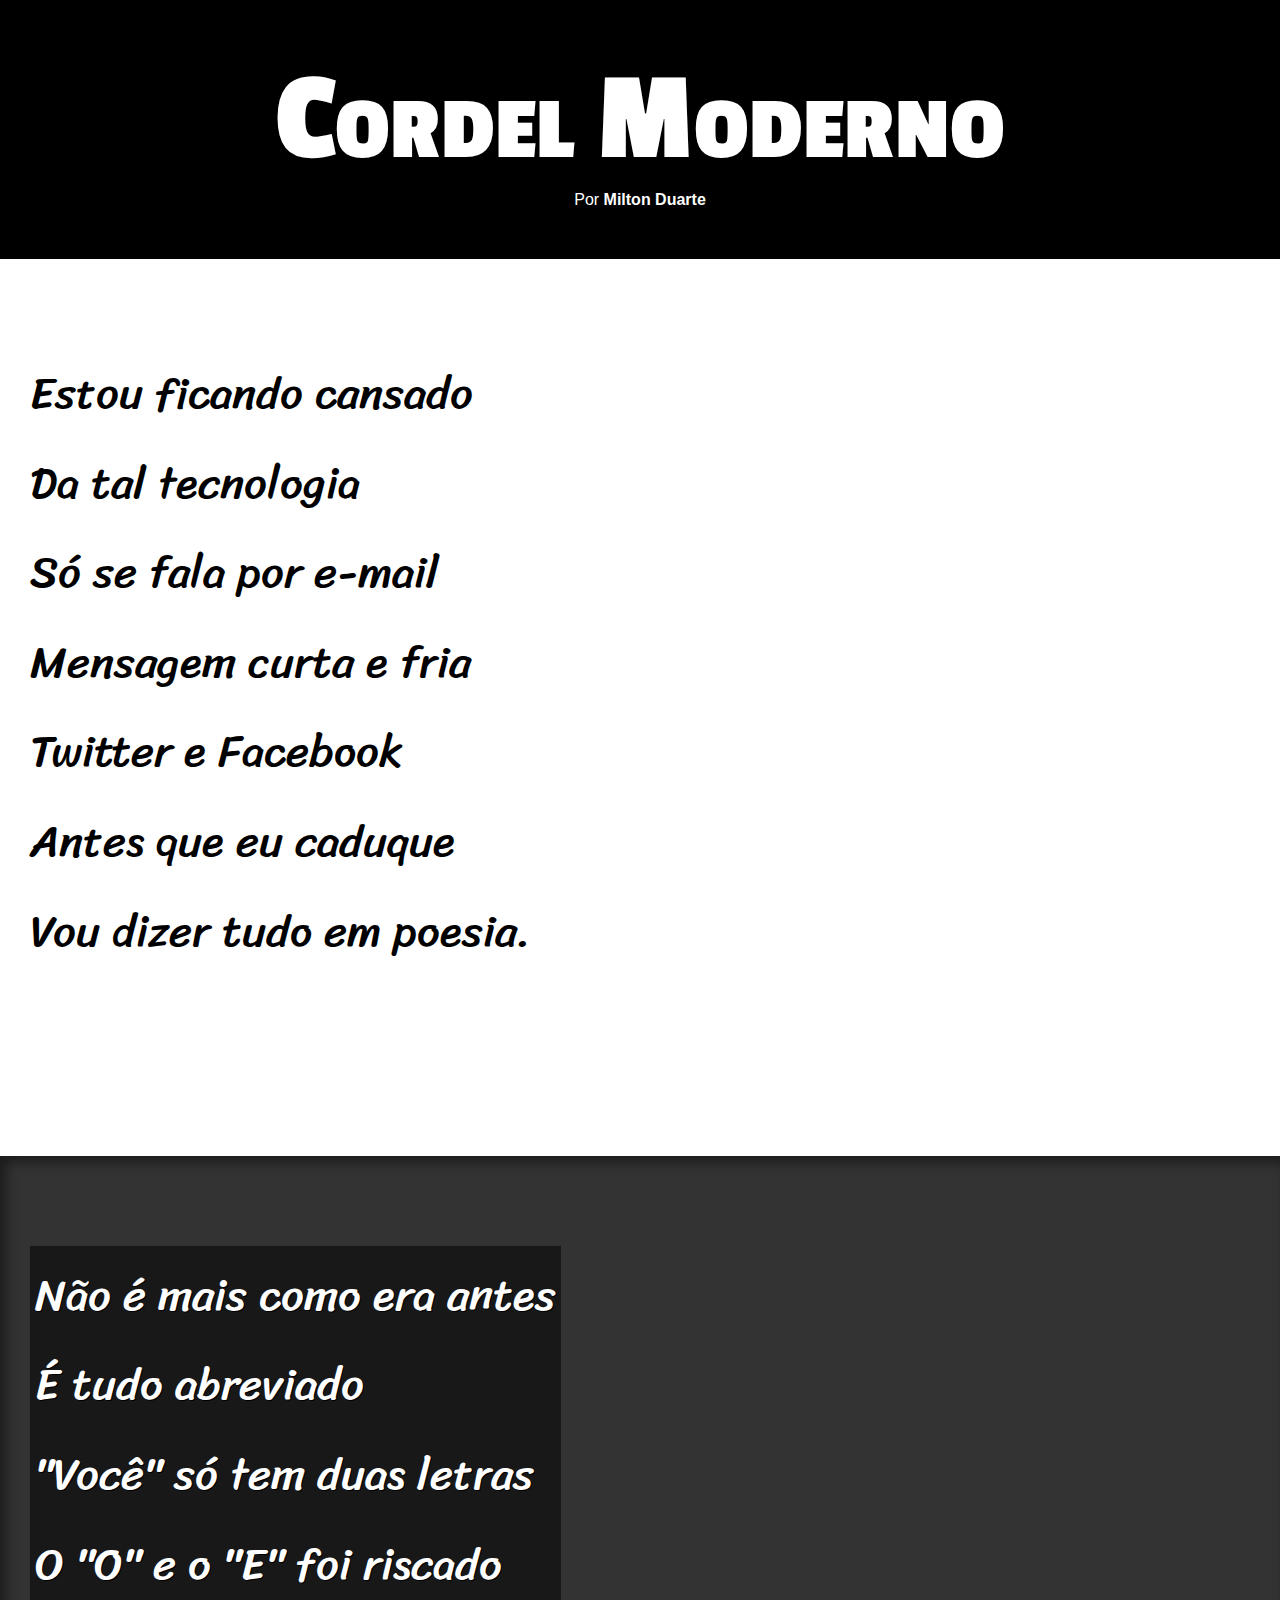
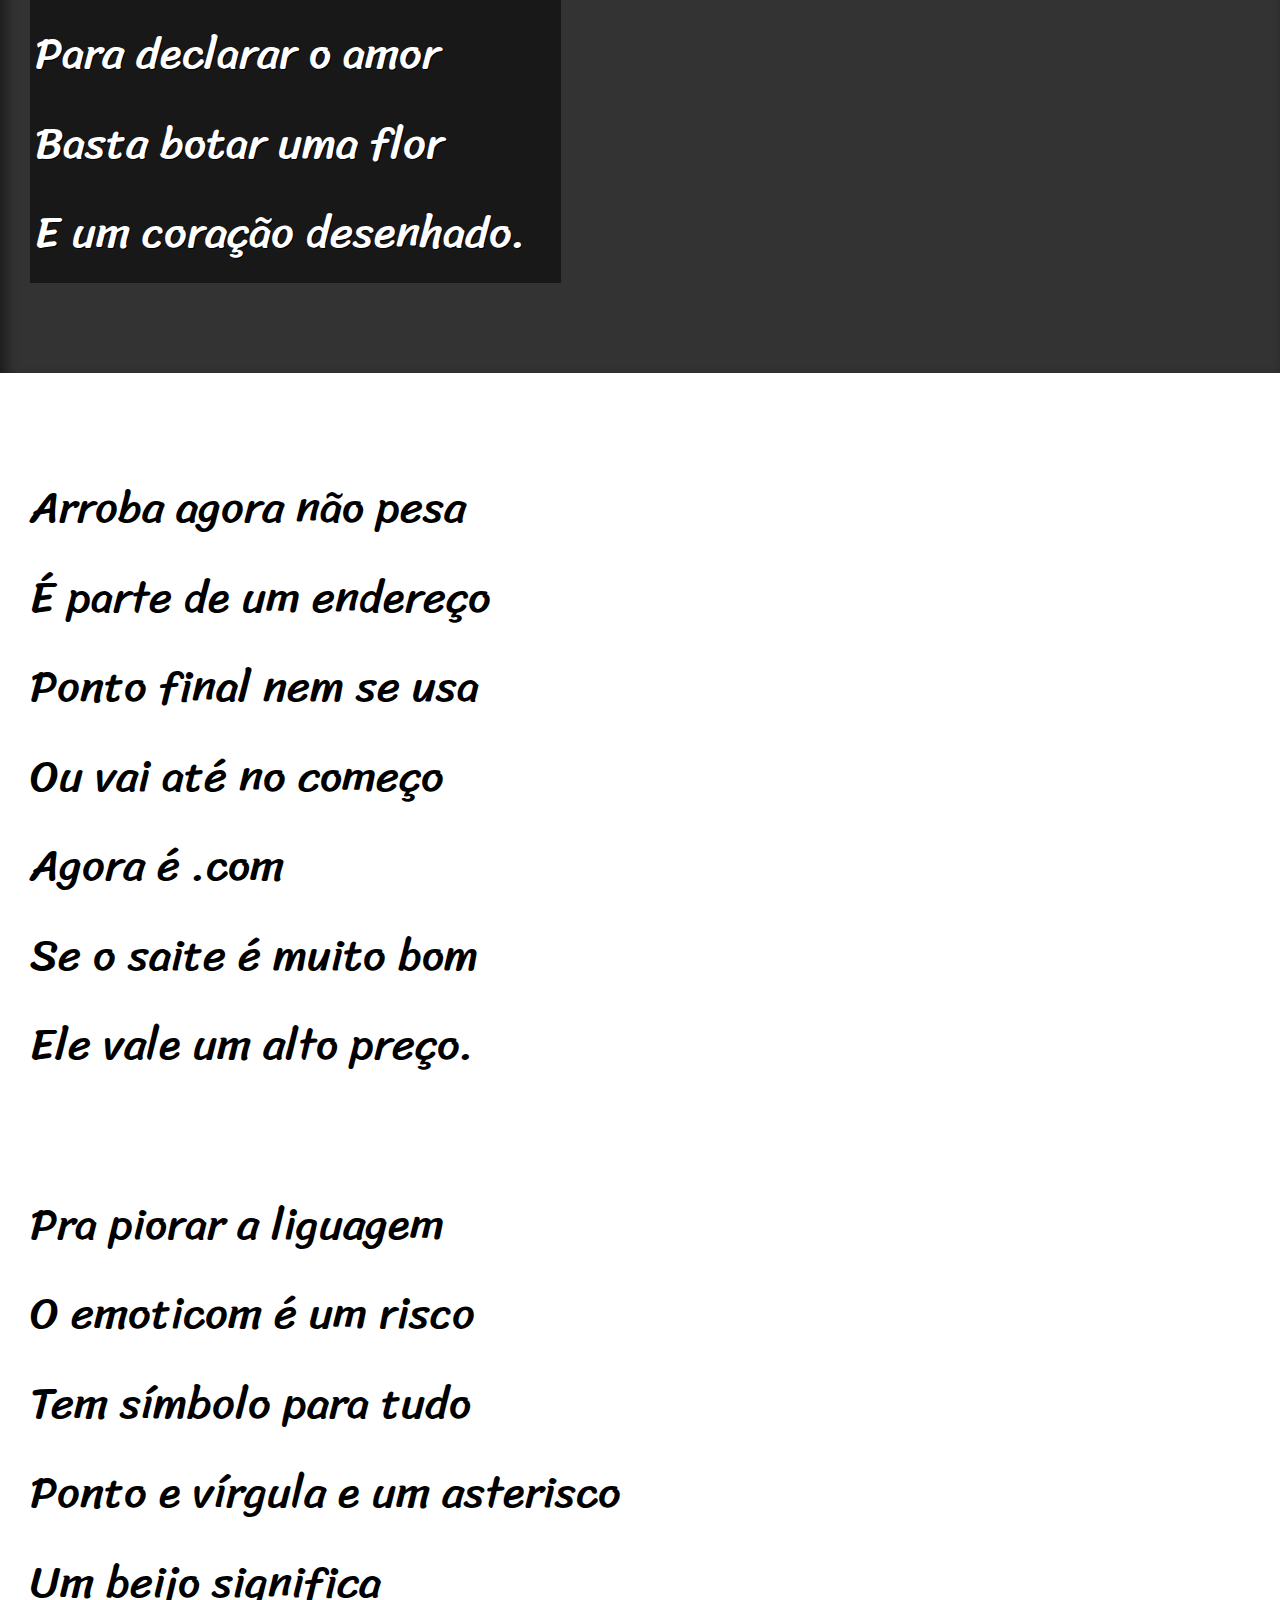
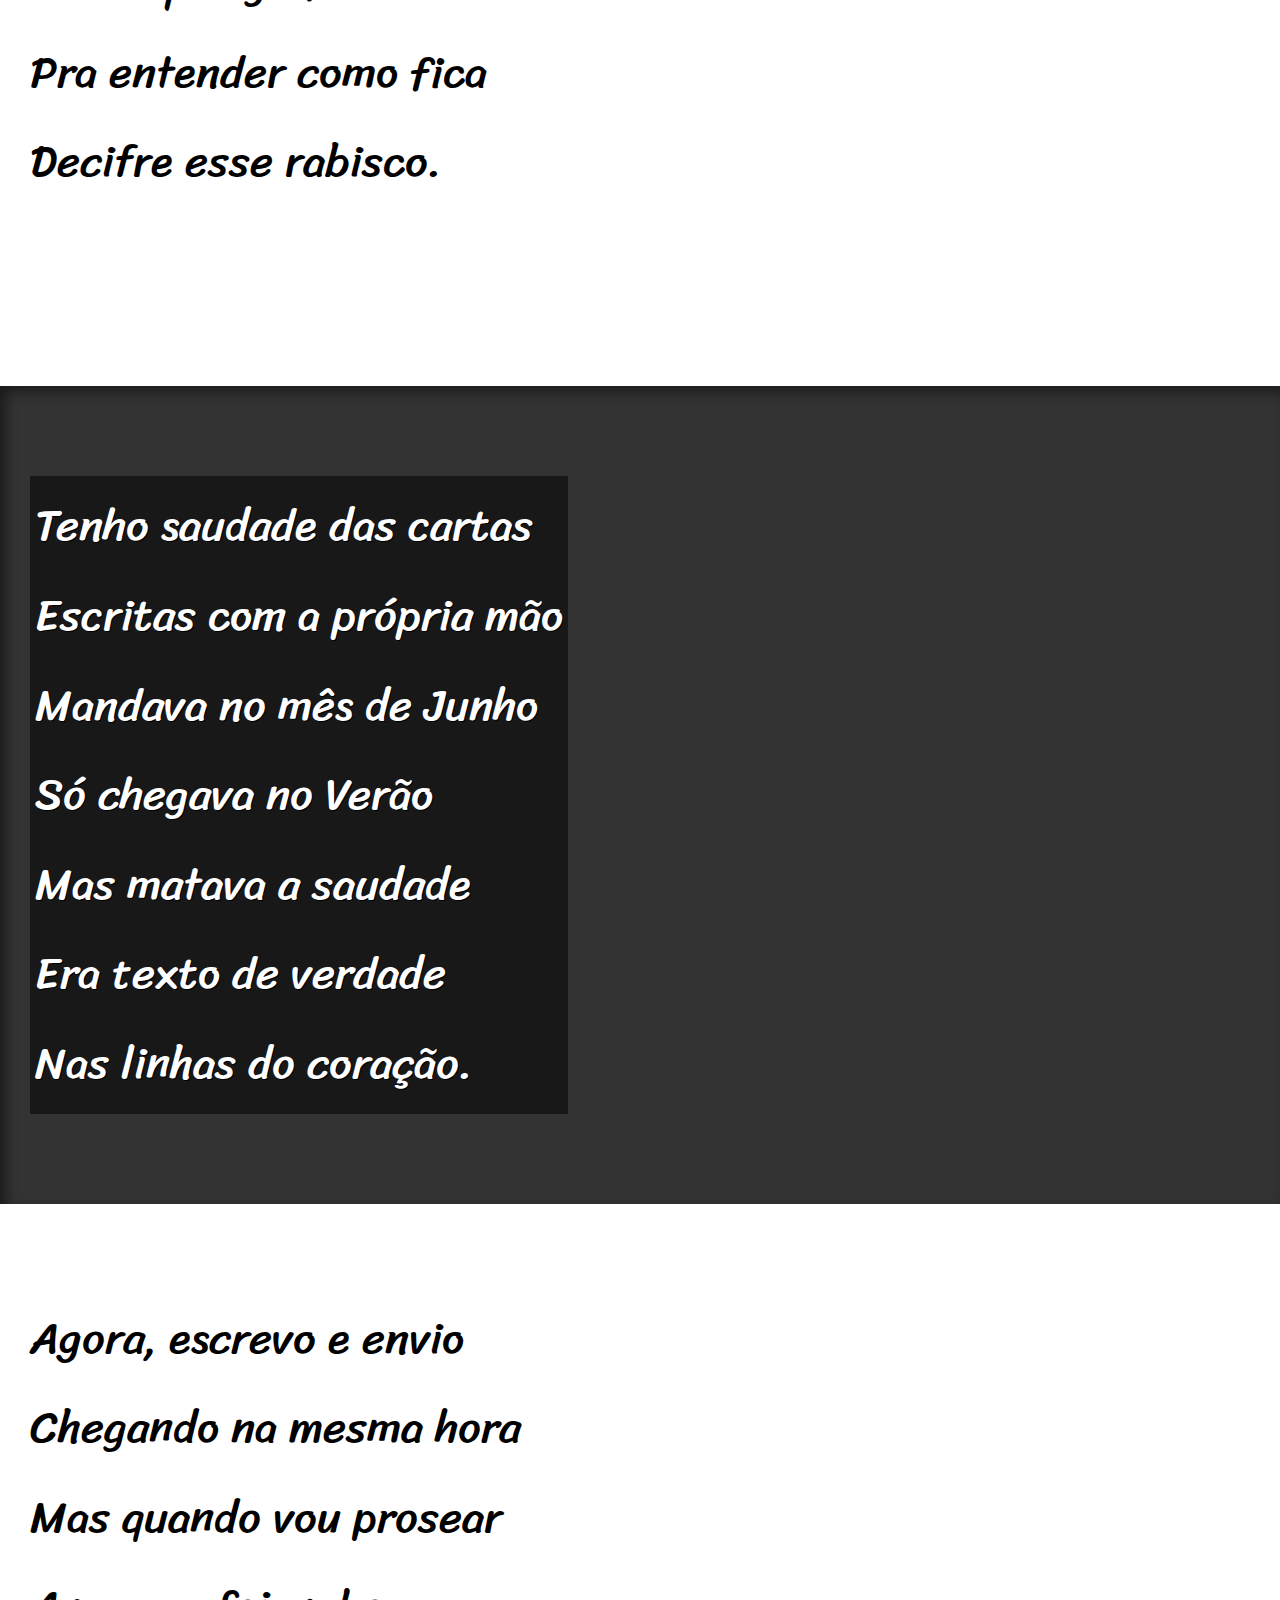
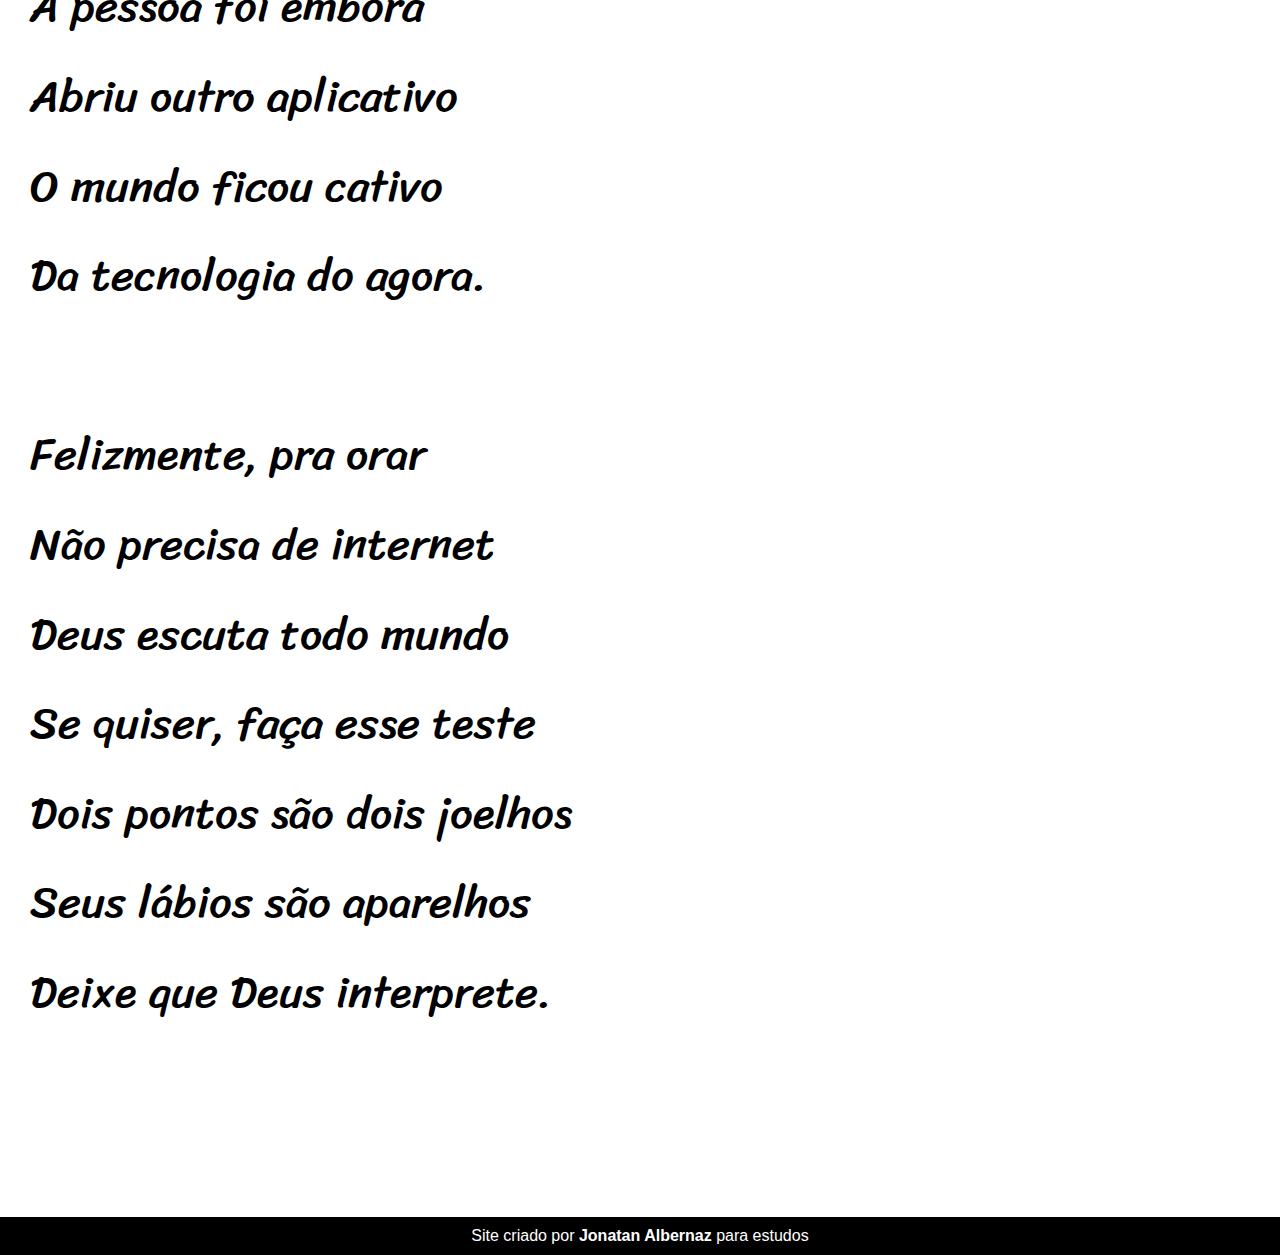
<file: desafios/d012/index.html>
<!DOCTYPE html>
<html lang="pt-br">
<head>
    <meta charset="UTF-8">
    <meta http-equiv="X-UA-Compatible" content="IE=edge">
    <meta name="viewport" content="width=device-width, initial-scale=1.0">
    <title>Cordel Moderno</title>
    <link rel="stylesheet" href="estilo/style.css">
</head>
<body>
    <header>
        <h1>Cordel Moderno</h1>
        <p>Por <a href="https://www.recantodasletras.com.br/poesias/3186743" target="_blank">Milton Duarte</a></p>
    </header>
    
    <section class="normal">
        <p>
            Estou ficando cansado <br>
            Da tal tecnologia <br>
            Só se fala por e-mail <br>
            Mensagem curta e fria <br>
            Twitter e Facebook <br>
            Antes que eu caduque <br>
            Vou dizer tudo em poesia. <br>
        </p>
    </section>
    
    <section class="imagem" id="img01">
        <p>
            Não é mais como era antes <br>
            É tudo abreviado <br>
            "Você" só tem duas letras <br>
            O "O" e o "E" foi riscado <br>
            Para declarar o amor <br>
            Basta botar uma flor <br>
            E um coração desenhado. <br>
        </p>
    </section>
    
    <section class="normal">
        <p>
            Arroba agora não pesa <br>
            É parte de um endereço <br>
            Ponto final nem se usa <br>
            Ou vai até no começo <br>
            Agora é .com <br>
            Se o saite é muito bom <br>
            Ele vale um alto preço.
        </p>
        
        <p>
            Pra piorar a liguagem <br>
            O emoticom é um risco <br>
            Tem símbolo para tudo <br>
            Ponto e vírgula e um asterisco <br>
            Um beijo significa <br>
            Pra entender como fica <br>
            Decifre esse rabisco.
        </p>
    </section>
    
    <section class="imagem" id="img02">
        <p>
            Tenho saudade das cartas <br>
            Escritas com a própria mão <br>
            Mandava no mês de Junho <br>
            Só chegava no Verão <br>
            Mas matava a saudade <br>
            Era texto de verdade <br>
            Nas linhas do coração.
        </p>
    </section>
    
    <section class="normal">
        <p>
            Agora, escrevo e envio <br>
            Chegando na mesma hora <br>
            Mas quando vou prosear <br>
            A pessoa foi embora <br>
            Abriu outro aplicativo <br>
            O mundo ficou cativo <br>
            Da tecnologia do agora.
        </p>
        
        <p>
            Felizmente, pra orar <br>
            Não precisa de internet <br>
            Deus escuta todo mundo <br>
            Se quiser, faça esse teste <br>
            Dois pontos são dois joelhos <br>
            Seus lábios são aparelhos <br>
            Deixe que Deus interprete.
        </p>
    </section>  

    <footer>
        <p>Site criado por <a href="https://jonatanalbernaz.github.io" target="_blank">Jonatan Albernaz</a> para estudos</p>
    </footer>
</body>
</html>
</file>
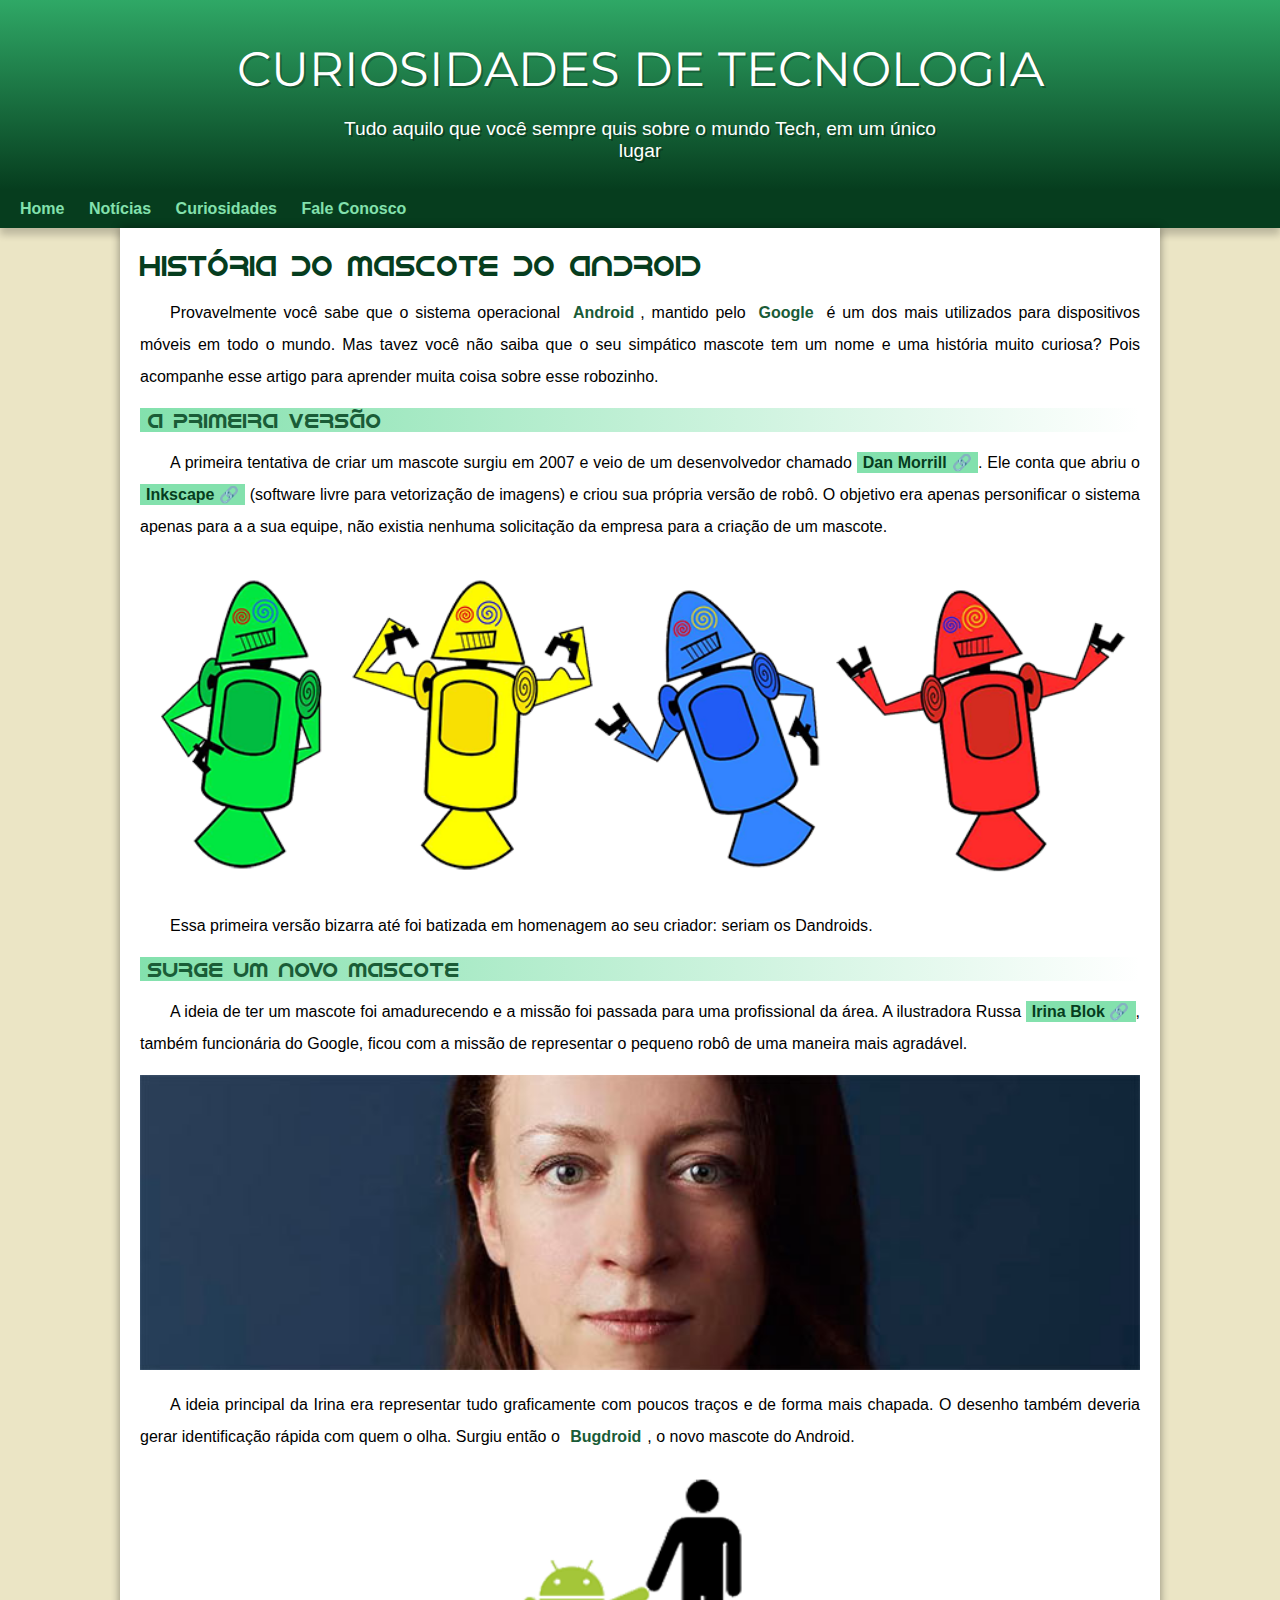
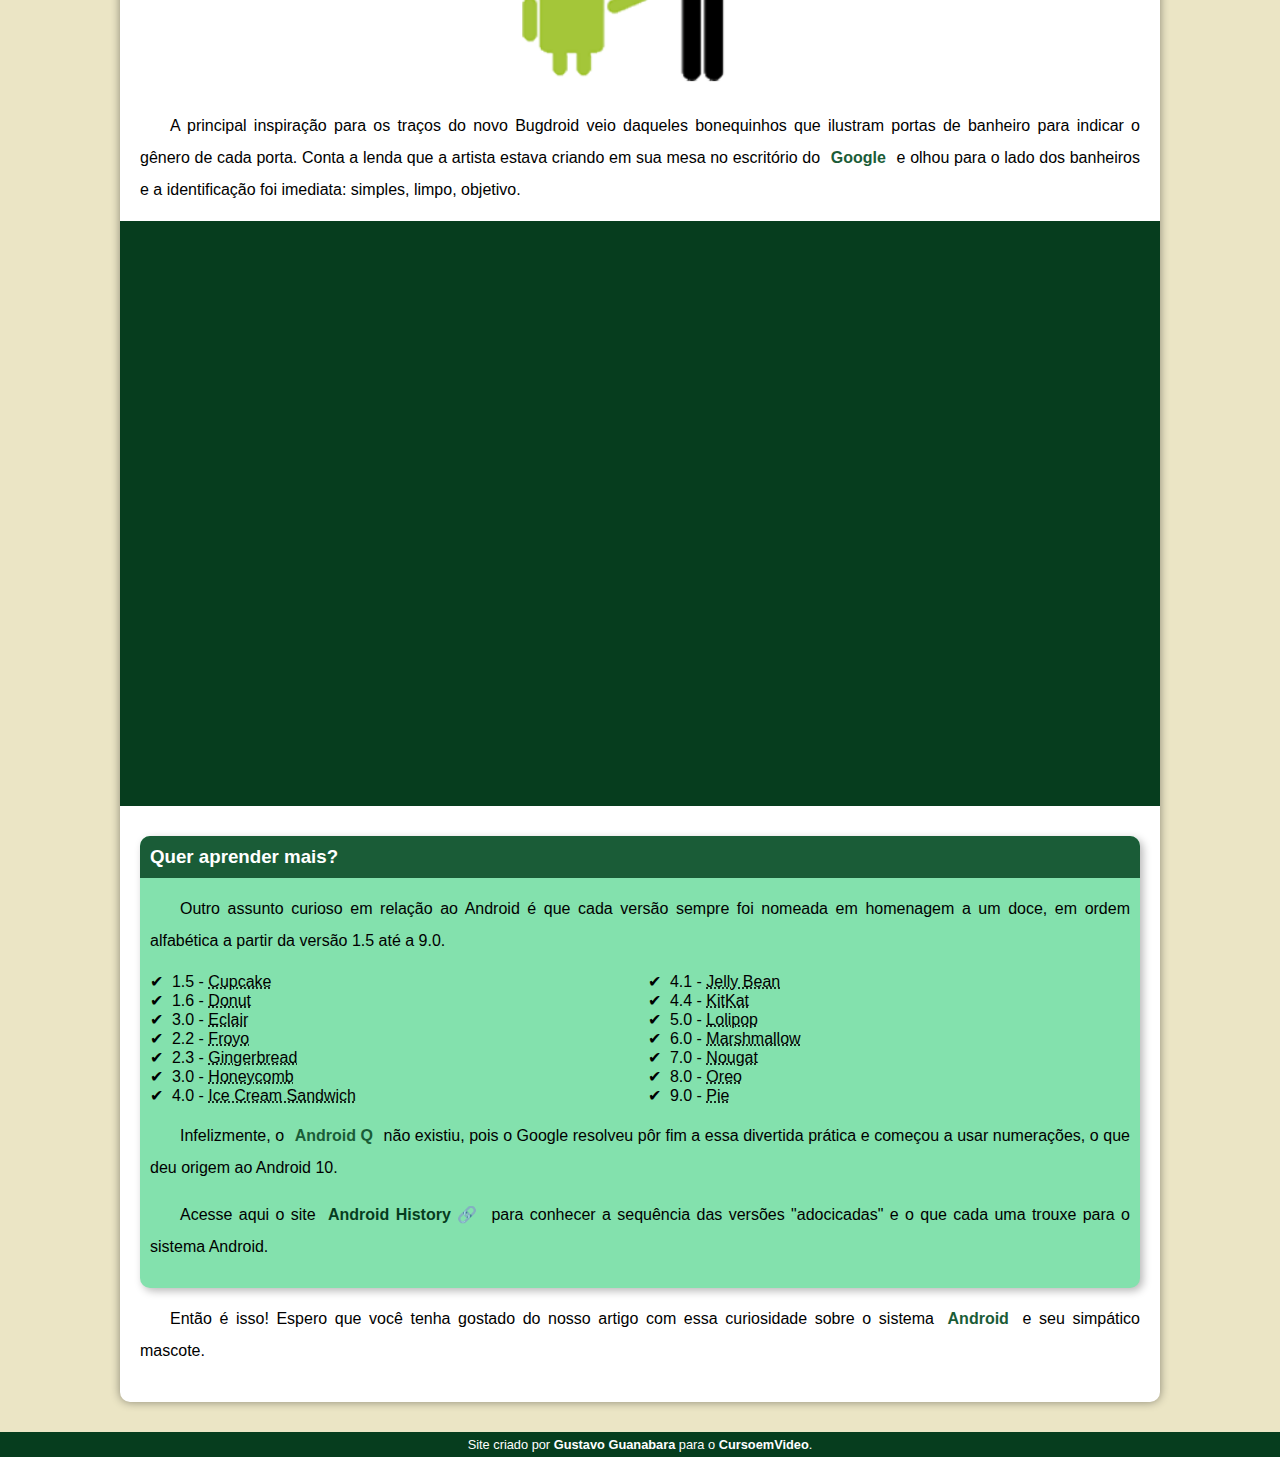
<file: desafios/d010/android.html>
<!DOCTYPE html>
<html lang="pt-br">
<head>
    <meta charset="UTF-8">
    <meta http-equiv="X-UA-Compatible" content="IE=edge">
    <meta name="viewport" content="width=device-width, initial-scale=1.0">
    <title>Como surgiu o mascote do Android</title>
    <link rel="shortcut icon" href="imagens/favicon.ico" type="image/x-icon">
    <link rel="stylesheet" href="estilo/style.css">
</head>
<body>
    <header>
        <h1>Curiosidades de Tecnologia</h1>
        <p>Tudo aquilo que você sempre quis sobre o mundo Tech, em um único lugar</p>
    </header>    
    <nav>
        <a href="#">Home</a>
        <a href="#">Notícias</a>
        <a href="#">Curiosidades</a>
        <a href="#">Fale Conosco</a>
    </nav>
    <main>
        <article>
            <h1>História do Mascote do Android</h1>

            <p>Provavelmente você sabe que o sistema operacional <strong>Android</strong>, mantido pelo <strong>Google</strong> é um dos mais utilizados para dispositivos móveis em todo o mundo. Mas tavez você não saiba que o seu simpático mascote tem um nome e uma história muito curiosa? Pois acompanhe esse artigo para aprender muita coisa sobre esse robozinho.</p>

            <h2>A primeira versão</h2>

            <p>A primeira tentativa de criar um mascote surgiu em 2007 e veio de um desenvolvedor chamado <a href="https://ausdroid.net/2013/01/04/dan-morrill-shows-us-the-android-mascots-that-could-have-been/" target="_blank" class="externo">Dan Morrill</a>. Ele conta que abriu o <a href="https://inkscape.org/pt-br/" target="_blank" class="externo">Inkscape</a> (software livre para vetorização de imagens) e criou sua própria versão de robô. O objetivo era apenas personificar o sistema apenas para a a sua equipe, não existia nenhuma solicitação da empresa para a criação de um mascote.</p>

            <picture>
                <source media="(max-width: 670px)" srcset="imagens/dan-droids-pq.png">
                <img src="imagens/dan-droids.png" alt="Primeiro mascote do Android">
            </picture>

            <p>Essa primeira versão bizarra até foi batizada em homenagem ao seu criador: seriam os <strongs>Dandroids</strongs>.</p>

            <h2>Surge um novo mascote</h2>

            <p>A ideia de ter um mascote foi amadurecendo e a missão foi passada para uma profissional da área. A ilustradora Russa <a href="https://www.irinablok.com/android" target="_blank" class="externo">Irina Blok</a>, também funcionária do Google, ficou com a missão de representar o pequeno robô de uma maneira mais agradável.</p>

            <picture>
                <source media="(max-width: 670px)" srcset="imagens/irina-blok-pq.jpg">
                <img src="imagens/irina-blok.jpg" alt="Irina Blok, criadora do Bugdroid">
            </picture>

            <p>A ideia principal da Irina era representar tudo graficamente com poucos traços e de forma mais chapada. O desenho também deveria gerar identificação rápida com quem o olha. Surgiu então o <strong>Bugdroid</strong>, o novo mascote do Android.</p>

            <img src="imagens/bugdroid.png" class="pequena" alt="Bugdroid">

            <p>A principal inspiração para os traços do novo Bugdroid veio daqueles bonequinhos que ilustram portas de banheiro para indicar o gênero de cada porta. Conta a lenda que a artista estava criando em sua mesa no escritório do <strong>Google</strong> e olhou para o lado dos banheiros e a identificação foi imediata: simples, limpo, objetivo.</p>

            <div class="video">
                <iframe width="560" height="315" src="https://www.youtube.com/embed/l2UDgpLz20M" title="YouTube video player" frameborder="0" allow="accelerometer; autoplay; clipboard-write; encrypted-media; gyroscope; picture-in-picture" allowfullscreen></iframe>
            </div>
            
            <aside>
                <h3>Quer aprender mais?</h3>

                <p>Outro assunto curioso em relação ao Android é que cada versão sempre foi nomeada em homenagem a um doce, em ordem alfabética a partir da versão 1.5 até a 9.0.</p>

                <ul>
                    <li>1.5 - <abbr title="Bolo de Copo">Cupcake</abbr></li>
                    <li>1.6 - <abbr title="Rosquinha">Donut</abbr></li>
                    <li>3.0 - <abbr title="Bomba">Eclair</abbr></li>
                    <li>2.2 - <abbr title="Iogurte Congelado">Froyo</abbr></li>
                    <li>2.3 - <abbr title="Biscoito de Gengibre">Gingerbread</abbr></li>
                    <li>3.0 - <abbr title="Favo de Mel">Honeycomb</abbr></li>
                    <li>4.0 - <abbr title="Sanduíche de Sorvete">Ice Cream Sandwich</abbr></li>
                    <li>4.1 - <abbr title="Jujuba">Jelly Bean</abbr></li>
                    <li>4.4 - <abbr title="KitKat">KitKat</abbr></li>
                    <li>5.0 - <abbr title="Pirulito">Lolipop</abbr></li>
                    <li>6.0 - <abbr title="Marshmallow">Marshmallow</abbr></li>
                    <li>7.0 - <abbr title="Torrone">Nougat</abbr></li>
                    <li>8.0 - <abbr title="Oreo">Oreo</abbr></li>
                    <li>9.0 - <abbr title="Torta">Pie</abbr></li>
                </ul>

                <p>Infelizmente, o <strong>Android Q</strong> não existiu, pois o Google resolveu pôr fim a essa divertida prática e começou a usar numerações, o que deu origem ao Android 10.</p>

                <p>Acesse aqui o site <a href="https://www.android.com/intl/en_uk/history/" target="_blank" class="externo">Android History</a> para conhecer a sequência das versões "adocicadas" e o que cada uma trouxe para o sistema Android.</p>
            </aside>
            

            <p>Então é isso! Espero que você tenha gostado do nosso artigo com essa curiosidade sobre o sistema <strong>Android</strong> e seu simpático mascote.  </p> 
        </article>
    </main>
    <footer>
        Site criado por <a href="https://gustavoguanabara.github.io/" target="_blank">Gustavo Guanabara</a> para o <a href="https://youtube.com/cursoemvideo" target="_blank">CursoemVideo</a>.
    </footer>
</body>
</html>
</file>
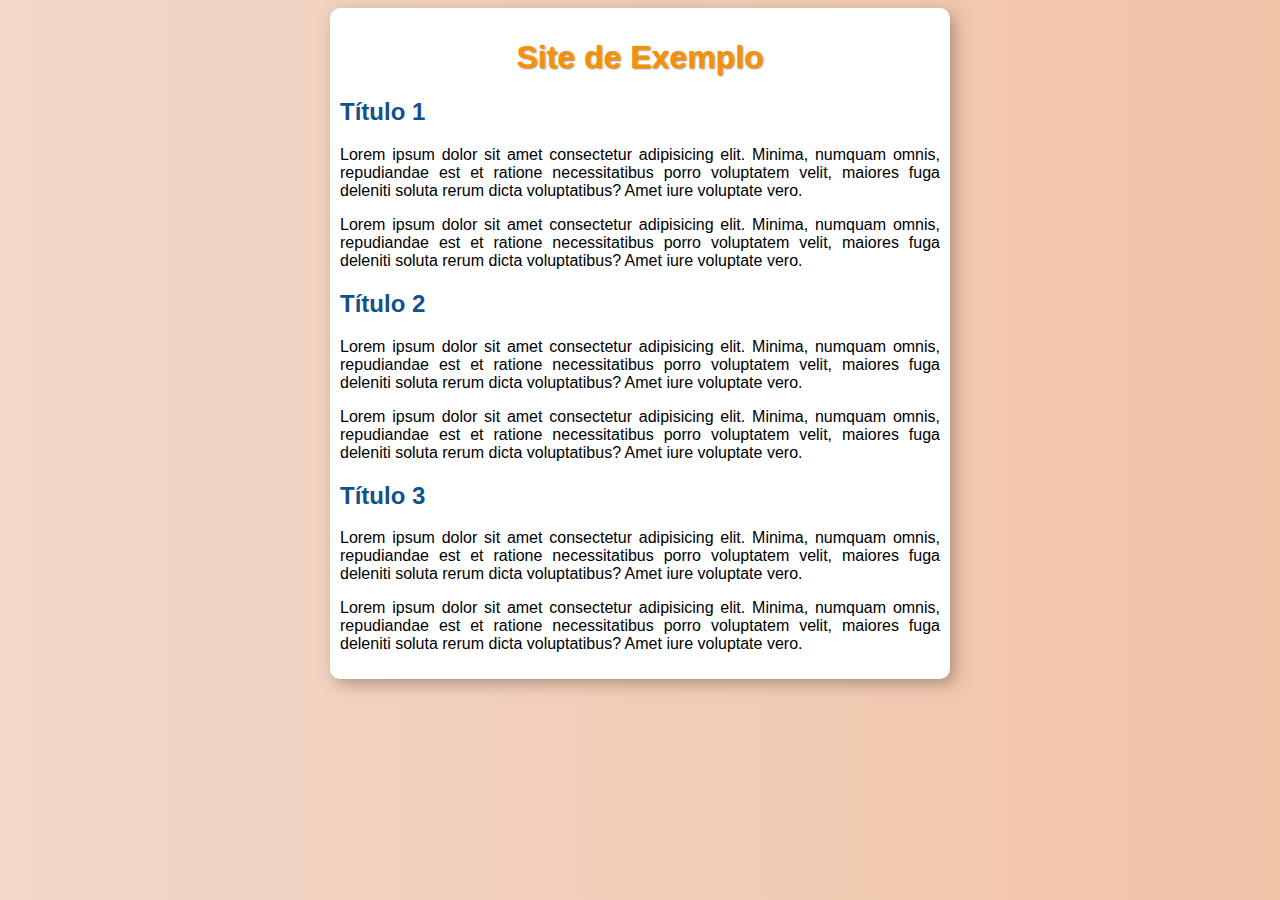
<file: exercicios/ex016/cor03.html>
<!DOCTYPE html>
<html lang="pt-br">
<head>
    <meta charset="UTF-8">
    <meta http-equiv="X-UA-Compatible" content="IE=edge">
    <meta name="viewport" content="width=device-width, initial-scale=1.0">
    <title>Site de Exemplo</title>
    <link rel="stylesheet" href="style.css">
</head>
<body>
    <main>
        <h1>Site de Exemplo</h1>
        <h2>Título 1</h2>
        <p>Lorem ipsum dolor sit amet consectetur adipisicing elit. Minima, numquam omnis, repudiandae est et ratione necessitatibus porro voluptatem velit, maiores fuga deleniti soluta rerum dicta voluptatibus? Amet iure voluptate vero.</p>
        <p>Lorem ipsum dolor sit amet consectetur adipisicing elit. Minima, numquam omnis, repudiandae est et ratione necessitatibus porro voluptatem velit, maiores fuga deleniti soluta rerum dicta voluptatibus? Amet iure voluptate vero.</p>
        <h2>Título 2</h2>
        <p>Lorem ipsum dolor sit amet consectetur adipisicing elit. Minima, numquam omnis, repudiandae est et ratione necessitatibus porro voluptatem velit, maiores fuga deleniti soluta rerum dicta voluptatibus? Amet iure voluptate vero.</p>
        <p>Lorem ipsum dolor sit amet consectetur adipisicing elit. Minima, numquam omnis, repudiandae est et ratione necessitatibus porro voluptatem velit, maiores fuga deleniti soluta rerum dicta voluptatibus? Amet iure voluptate vero.</p>
        <h2>Título 3</h2>
        <p>Lorem ipsum dolor sit amet consectetur adipisicing elit. Minima, numquam omnis, repudiandae est et ratione necessitatibus porro voluptatem velit, maiores fuga deleniti soluta rerum dicta voluptatibus? Amet iure voluptate vero.</p>
        <p>Lorem ipsum dolor sit amet consectetur adipisicing elit. Minima, numquam omnis, repudiandae est et ratione necessitatibus porro voluptatem velit, maiores fuga deleniti soluta rerum dicta voluptatibus? Amet iure voluptate vero.</p>

    </main>   
</body>
</html>
</file>
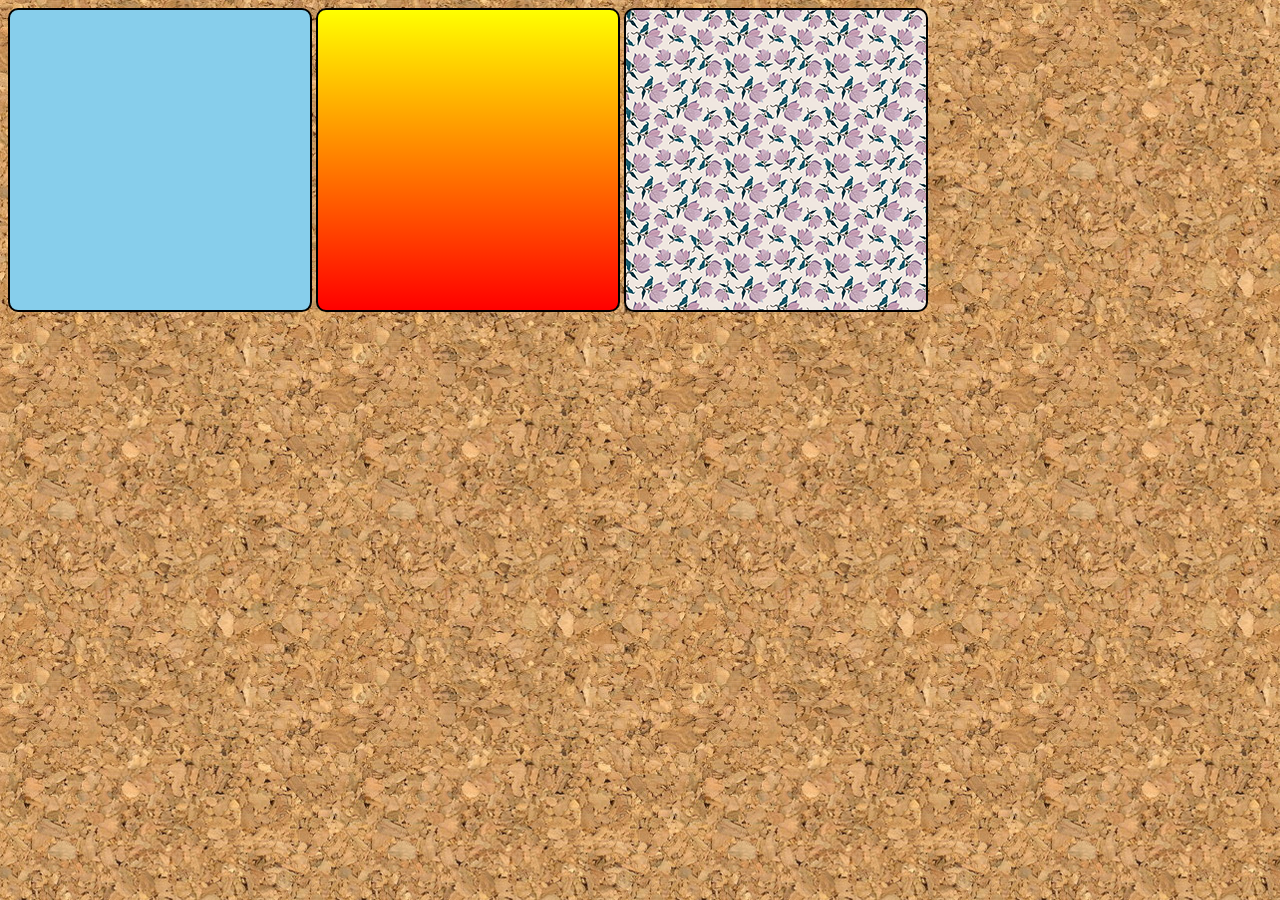
<file: exercicios/ex022/fundo001.html>
<!DOCTYPE html>
<html lang="pt-br">
<head>
    <meta charset="UTF-8">
    <meta http-equiv="X-UA-Compatible" content="IE=edge">
    <meta name="viewport" content="width=device-width, initial-scale=1.0">
    <title>Teste de Imagem de Fundo</title>
    <style>

        body {
            background-image: url(imagens/wallpaper001.jpg);
        }

        div.quadrado {
            display: inline-block;
            border: 2px solid black;
            border-radius: 10px;
            background-color: lightgray;
            width: 300px;
            height: 300px;
        }

        div#q1 {
            background-color: skyblue;
        }

        div#q2 {
            background-image: linear-gradient(to bottom, yellow, red);
        }

        div#q3 {
            background-image: url('imagens/pattern003.png');
        }
    </style>
</head>
<body>
    <div class="quadrado" id="q1">

    </div>
    <div class="quadrado" id="q2">

    </div>
    <div class="quadrado" id="q3">

    </div>
</body>
</html>
</file>
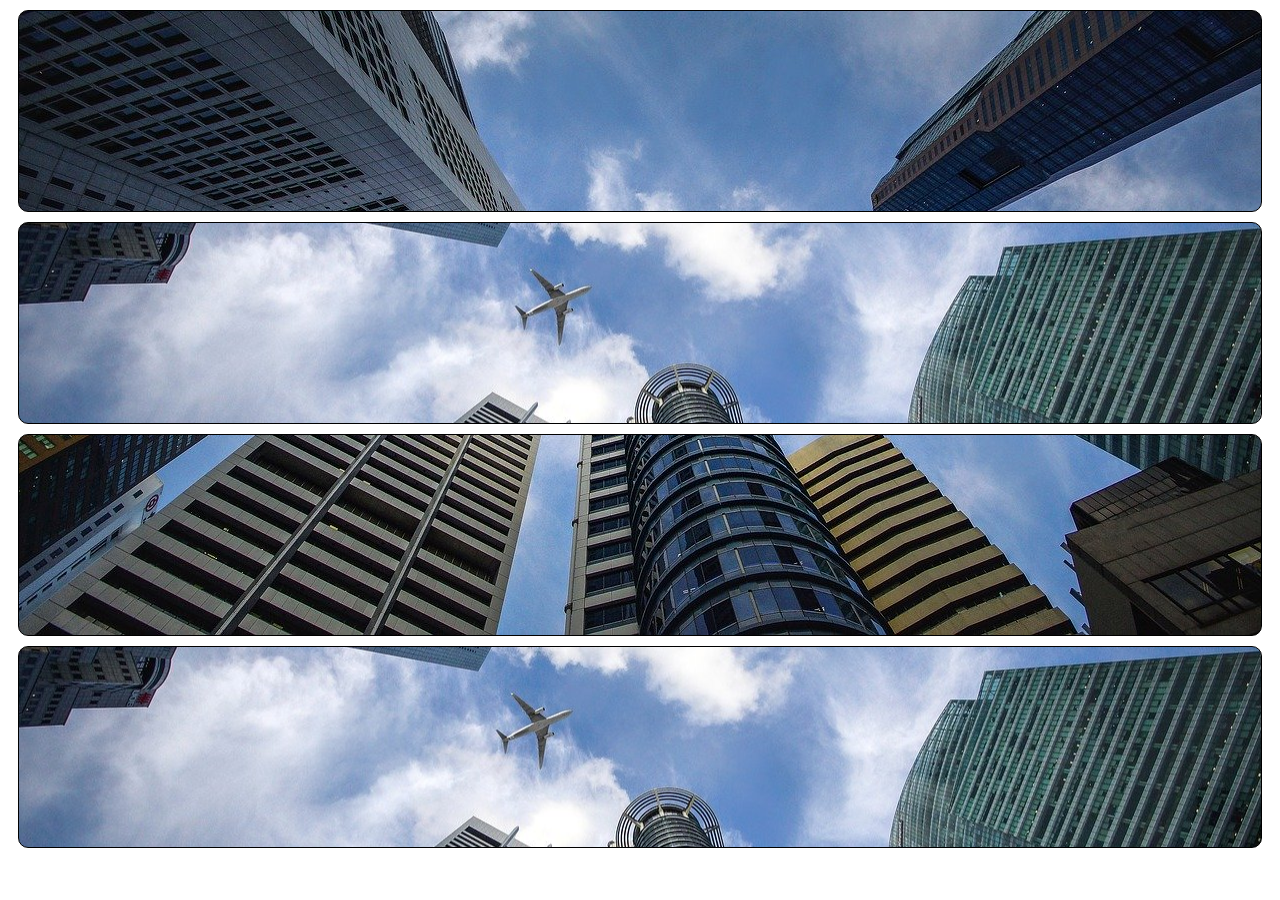
<file: exercicios/ex022/fundo003.html>
<!DOCTYPE html>
<html lang="pt-br">
<head>
    <meta charset="UTF-8">
    <meta http-equiv="X-UA-Compatible" content="IE=edge">
    <meta name="viewport" content="width=device-width, initial-scale=1.0">
    <title>Posição dos Fundos</title>
    <style>
        div.bloco {
            background-image: url('imagens/wallpaper002.jpg');
            height: 200px;
            border: 1px solid black;
            margin: 10px;
            border-radius: 10px;
        }

        div#q1 {
            background-position: left top;
        }

        div#q2 {
            background-position: left center;
        }

        div#q3 {
            background-position: right bottom;
        }

        div#q4 {
            background-position: center center;
        }
    </style>
</head>
<body>
    <div class="bloco" id="q1">

    </div>
    <div class="bloco" id="q2">

    </div>
    <div class="bloco" id="q3">

    </div>
    <div class="bloco" id="q4">

    </div>
</body>
</html>
</file>
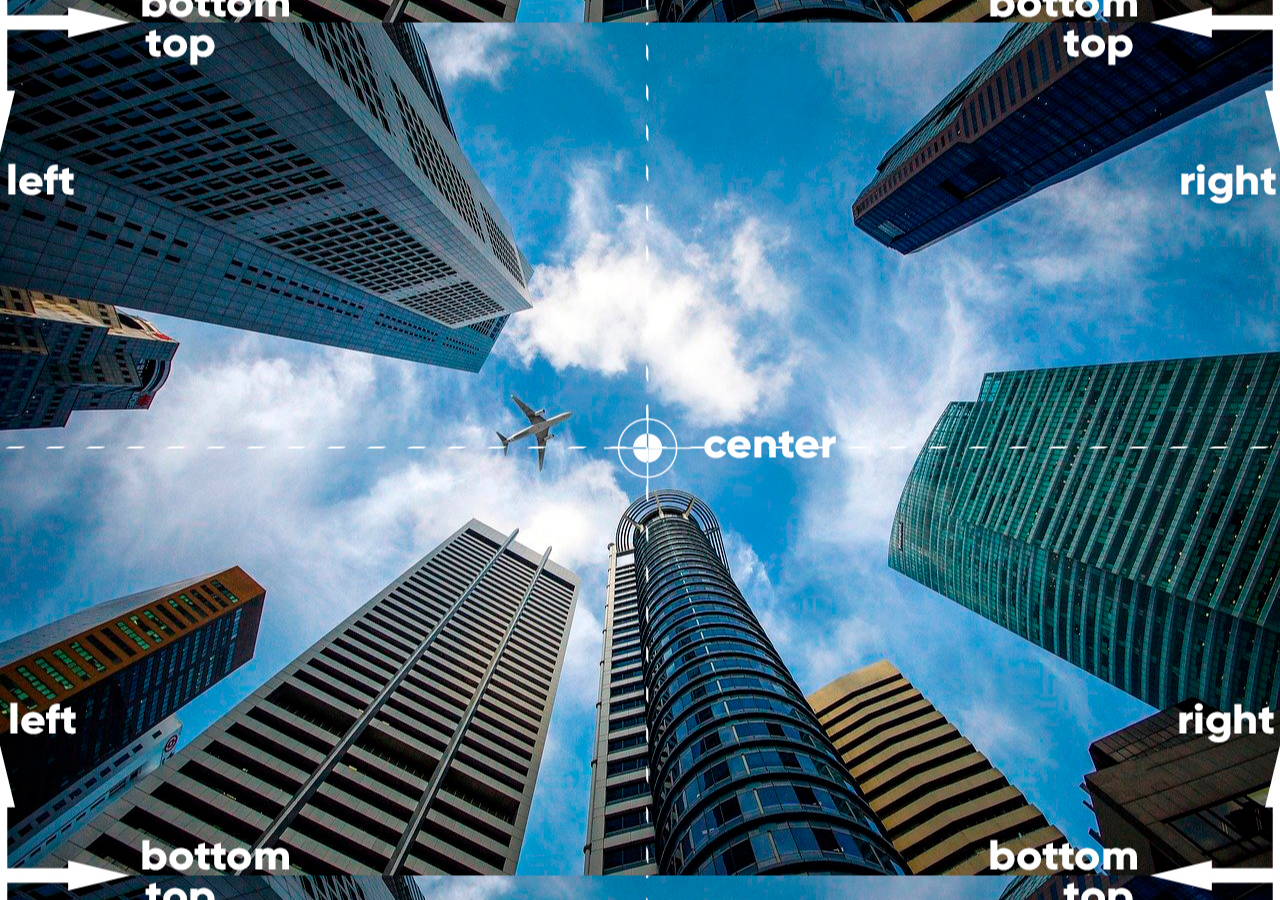
<file: exercicios/ex022/fundo005.html>
<!DOCTYPE html>
<html lang="pt-br">
<head>
    <meta charset="UTF-8">
    <meta http-equiv="X-UA-Compatible" content="IE=edge">
    <meta name="viewport" content="width=device-width, initial-scale=1.0">
    <title>Posicionamento</title>
    <style>
        body {
            height: 98vh;
            background-image: url('imagens/wallpaper003.jpg');
            background-position: center center;
        }
    </style>
</head>
<body>
    
</body>
</html>
</file>
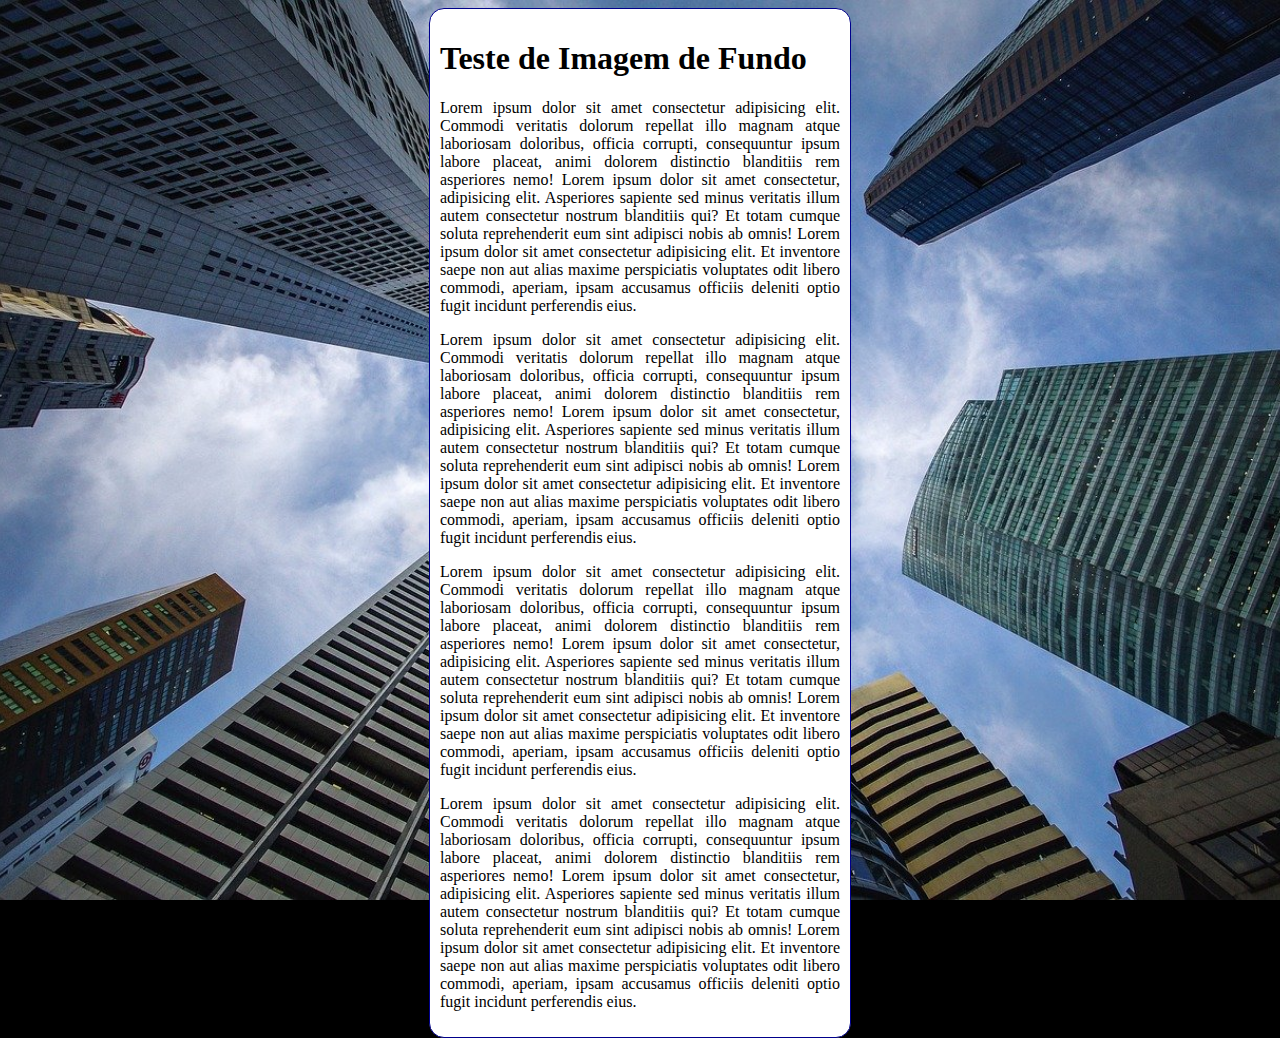
<file: exercicios/ex022/fundo006.html>
<!DOCTYPE html>
<html lang="pt-br">
<head>
    <meta charset="UTF-8">
    <meta http-equiv="X-UA-Compatible" content="IE=edge">
    <meta name="viewport" content="width=device-width, initial-scale=1.0">
    <title>Fundo fixo de tela</title>
    <style>
        body {
            height: 100vh;
            
            /* background-color: black;
            background-image: url('imagens/wallpaper002.jpg');
            background-position: center center;
            background-repeat: no-repeat;
            background-attachment: fixed; */

            /*Shorthand - Background
                color > image > position > repeat > "size" > attachment            
            */

            background: black url('imagens/wallpaper002.jpg') center center no-repeat fixed;
            background-size: cover;
        }

        main {
            background-color: white;
            max-width: 400px;
            padding: 10px;
            margin: auto;
            border: 1px solid darkblue;
            border-radius: 15px;
            text-align: justify;
        }
    </style>
</head>
<body>
    <main>
        <h1>Teste de Imagem de Fundo</h1>
        <p>Lorem ipsum dolor sit amet consectetur adipisicing elit. Commodi veritatis dolorum repellat illo magnam atque laboriosam doloribus, officia corrupti, consequuntur ipsum labore placeat, animi dolorem distinctio blanditiis rem asperiores nemo!
        Lorem ipsum dolor sit amet consectetur, adipisicing elit. Asperiores sapiente sed minus veritatis illum autem consectetur nostrum blanditiis qui? Et totam cumque soluta reprehenderit eum sint adipisci nobis ab omnis!
        Lorem ipsum dolor sit amet consectetur adipisicing elit. Et inventore saepe non aut alias maxime perspiciatis voluptates odit libero commodi, aperiam, ipsam accusamus officiis deleniti optio fugit incidunt perferendis eius.
        </p><p>Lorem ipsum dolor sit amet consectetur adipisicing elit. Commodi veritatis dolorum repellat illo magnam atque laboriosam doloribus, officia corrupti, consequuntur ipsum labore placeat, animi dolorem distinctio blanditiis rem asperiores nemo!
        Lorem ipsum dolor sit amet consectetur, adipisicing elit. Asperiores sapiente sed minus veritatis illum autem consectetur nostrum blanditiis qui? Et totam cumque soluta reprehenderit eum sint adipisci nobis ab omnis!
        Lorem ipsum dolor sit amet consectetur adipisicing elit. Et inventore saepe non aut alias maxime perspiciatis voluptates odit libero commodi, aperiam, ipsam accusamus officiis deleniti optio fugit incidunt perferendis eius.
        </p>
        <p>Lorem ipsum dolor sit amet consectetur adipisicing elit. Commodi veritatis dolorum repellat illo magnam atque laboriosam doloribus, officia corrupti, consequuntur ipsum labore placeat, animi dolorem distinctio blanditiis rem asperiores nemo!
        Lorem ipsum dolor sit amet consectetur, adipisicing elit. Asperiores sapiente sed minus veritatis illum autem consectetur nostrum blanditiis qui? Et totam cumque soluta reprehenderit eum sint adipisci nobis ab omnis!
        Lorem ipsum dolor sit amet consectetur adipisicing elit. Et inventore saepe non aut alias maxime perspiciatis voluptates odit libero commodi, aperiam, ipsam accusamus officiis deleniti optio fugit incidunt perferendis eius.
        </p>
        <p>Lorem ipsum dolor sit amet consectetur adipisicing elit. Commodi veritatis dolorum repellat illo magnam atque laboriosam doloribus, officia corrupti, consequuntur ipsum labore placeat, animi dolorem distinctio blanditiis rem asperiores nemo!
        Lorem ipsum dolor sit amet consectetur, adipisicing elit. Asperiores sapiente sed minus veritatis illum autem consectetur nostrum blanditiis qui? Et totam cumque soluta reprehenderit eum sint adipisci nobis ab omnis!
        Lorem ipsum dolor sit amet consectetur adipisicing elit. Et inventore saepe non aut alias maxime perspiciatis voluptates odit libero commodi, aperiam, ipsam accusamus officiis deleniti optio fugit incidunt perferendis eius.
        </p>
    </main>
</body>
</html>
</file>
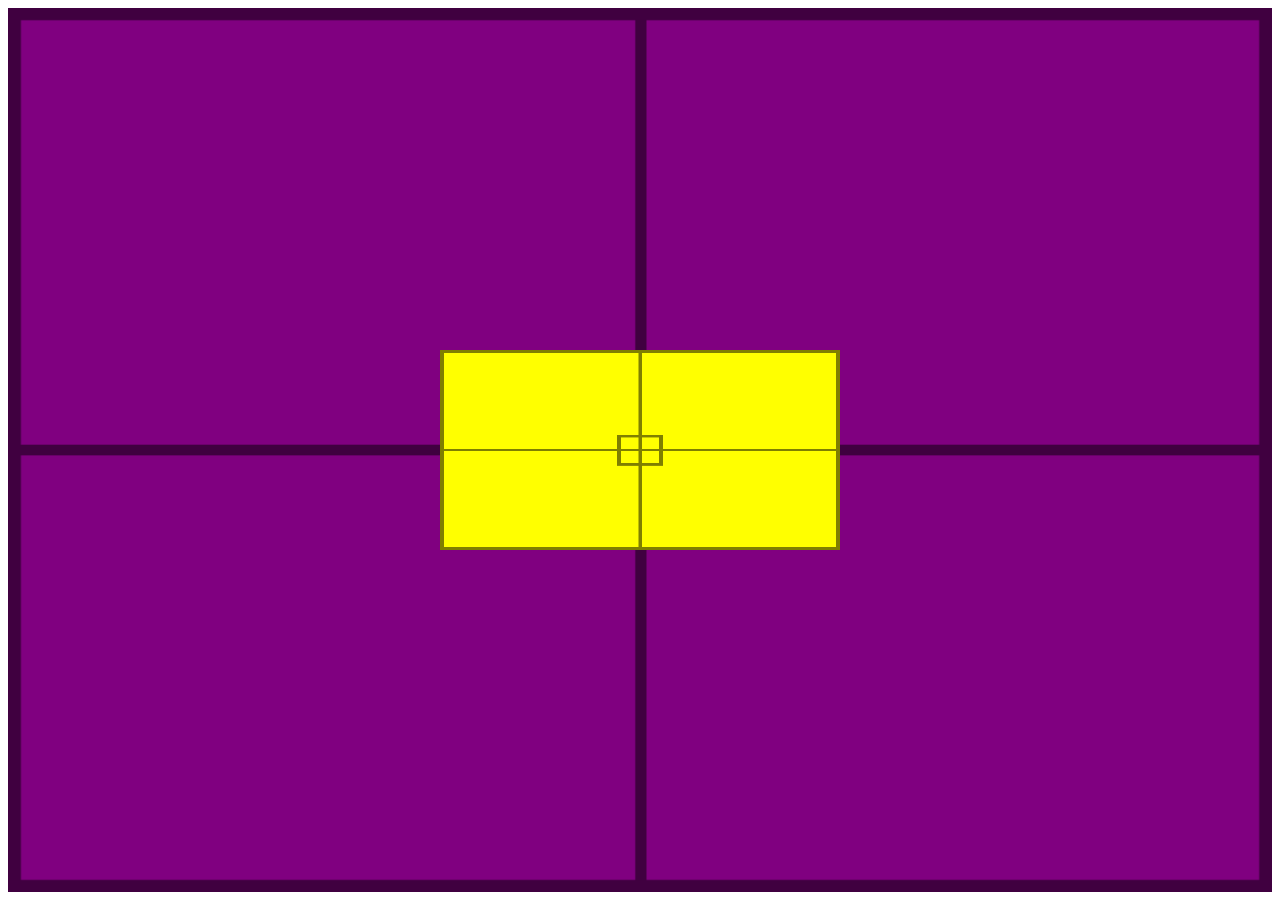
<file: exercicios/ex022/fundo007.html>
<!DOCTYPE html>
<html lang="pt-br">
<head>
    <meta charset="UTF-8">
    <meta http-equiv="X-UA-Compatible" content="IE=edge">
    <meta name="viewport" content="width=device-width, initial-scale=1.0">
    <title>Alinhamento vertical</title>
    <style>
        #container {
            background-image: url("imagens/target001.png");
            background-size: 100% 100%;
            position: relative;
            height: 96vh;
            padding: 10px;
            background-color: purple;
        }

        #conteudo {
            background-image: url("imagens/target001.png");
            background-size: 100% 100%;
            height: 200px;
            width: 400px;
            background-color: yellow;

            left: 50%;
            top: 50%;
            position: absolute;

            transform: translate(-50%,-50%);
        }
    </style>
</head>
<body>
    <section id="container">
        <article id="conteudo">

        </article>
    </section>
</body>
</html>
</file>
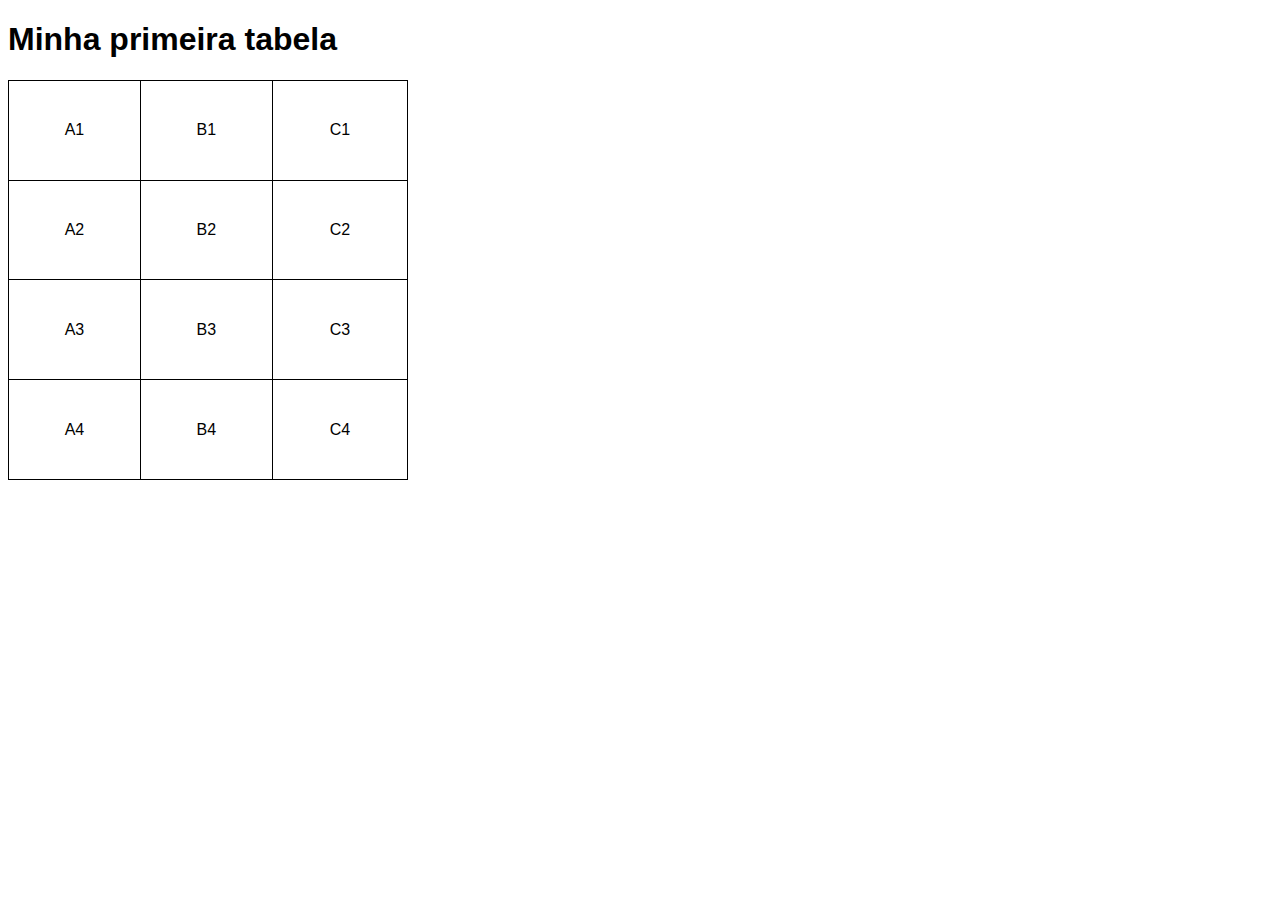
<file: exercicios/ex023/tabela001.html>
<!DOCTYPE html>
<html lang="pt-br">
<head>
    <meta charset="UTF-8">
    <meta http-equiv="X-UA-Compatible" content="IE=edge">
    <meta name="viewport" content="width=device-width, initial-scale=1.0">
    <title>Tabelas</title>
    <style>
        body {
            font-family: Arial, Helvetica, sans-serif;
        }

        table {
            width: 400px;
            height: 400px;
            border-collapse: collapse;
        }

        td {
            border: 1px solid black;
            padding: 8px;
            text-align: center;
            vertical-align: middle;
        }
    </style>
</head>
<body>
    <!--
        HERARQUIA DE TABELAS (simples) 
        TABLE = tabela
            TABLE ROW = linha da tabela
                TABLE HEADER = cabeçalho de tabela
                TABLE DATA = datos de tabela
    -->
    <h1>Minha primeira tabela</h1>
    <table>
        <tr>
            <td>A1</td>
            <td>B1</td>
            <td>C1</td>
        </tr>
        <tr>
            <td>A2</td>
            <td>B2</td>
            <td>C2</td>
        </tr>
        <tr>
            <td>A3</td>
            <td>B3</td>
            <td>C3</td>
        </tr>
        <tr>
            <td>A4</td>
            <td>B4</td>
            <td>C4</td>
        </tr>
    </table>
</body>
</html>
</file>
<file: desafios/d012/estilo/style.css>
@charset "UTF-8";

@import url('https://fonts.googleapis.com/css2?family=Passion+One&display=swap');
@import url('https://fonts.googleapis.com/css2?family=Sriracha&display=swap');

:root {
    --fonte1: Verdana, Geneva, Tahoma, sans-serif;
    --fonte2: 'Passion One', cursive;
    --fonte3: 'Sriracha', cursive;
}

* {
    margin: 0px;
    padding: 0px;
    font-size: 1em;
}

html, body {
    min-height: 100vh;
    background-color: darkgray;
    font-family: var(--fonte1);
}

header {
    background-color: black;
    color: white;
    text-align: center;    
}

header > h1 {
    padding-top: 50px;
    font-variant: small-caps;
    font-family: var(--fonte2);
    font-size: 10vw;
}

header > p {
    padding-bottom: 50px;
}

header a, footer a {
    color: white;
    text-decoration: none;
    font-weight: bolder;
}

header a:hover, footer a:hover {
    text-decoration: underline;
}

section {
    padding-top: 10vh;
    padding-bottom: 10vh;
    line-height: 2em;
    padding-left: 30px;
    font-family: var(--fonte3);
    font-size: 3.5vw;    
}

section > p {
    padding-bottom: 2em;
}

section.normal {
    background-color: white;
    color: black;
}

section.imagem {
    background-color: rgb(51, 51, 51);
    color: white;
    box-shadow: inset 6px 6px 13px 0px rgba(0, 0, 0, 0.473);
    background-size: cover;
    background-attachment: fixed;
}

section.imagem > p {
    display: inline-block;
    padding: 5px;
    background-color: rgba(0, 0, 0, 0.514);
    text-shadow: 1px 1px 0px black;
}

section#img01 {
    background-image: url('../imagens/background001.jpg');
    background-position: right center; 
}

section#img02 {
    background-image: url('../imagens/background002.jpg');
}

footer {
    background-color: black;
    color: white;
    text-align: center;
    padding: 10px;
}
</file>
<file: desafios/d010/estilo/style.css>
@charset "UTF-8";

@import url('https://fonts.googleapis.com/css2?family=Montserrat&display=swap');

@font-face {
    font-family: 'Android';
    src: url('/desafios/d010/fontes/idroid.otf') format('opentype');
    font-weight: normal;
}

:root {
   --cor0: #ebe5c5;
   --cor1: #83e1ad;
   --cor2: #3ddc84;
   --cor3: #2fa866;
   --cor4: #1a5c37;
   --cor5: #063d1e;

   --font-padrao: Arial, Verdana, Helvetica, sans-serif;
   --font-destaque: 'Montserrat', sans-serif;
   --font-android: 'Android', sans-serif;
}

* {
    margin: 0px;
    padding: 0px;
}

body {
    background-color: var(--cor0);
    font-family: var(--font-padrao);
}

a.externo::after {
    content: '\00A0\1F517';
}

header {
    background-color: var(--cor4);
    min-height: 150px;
    text-align: center;
    padding-top: 40px;
    background-image: linear-gradient(to bottom, var(--cor3), var(--cor5));
}

header > h1{
    text-transform: uppercase;
    color: white;
    font-size: 3em;
    font-weight: normal;
    font-family: var(--font-destaque);
    margin-bottom: 20px;
    text-shadow: 2px 2px 0px rgba(0, 0, 0, 0.267);
}

header > p {
    font-family: var(--font-padrao);
    font-size: 1.2em;
    max-width: 600px;
    padding-left: 10px;
    padding-right: 10px;
    color: white;
    margin: auto;
    text-shadow: 2px 2px 0px rgba(0, 0, 0, 0.315);
    padding-bottom: 20px;
}

nav {
    background-color: var(--cor5);
    padding: 10px;
    box-shadow: 0px 7px 7px rgba(0, 0, 0, 0.192);
}

nav > a {
    color: var(--cor1);
    padding: 10px;
    border-radius: 5px;
    text-decoration: none;
    font-weight: bold;
    transition-duration: .5s;
}

nav > a:hover {
    background-color: var(--cor3);
    color: var(--cor5);
}

main {
    margin: auto;
    margin-bottom: 30px;
    min-width: 300px;
    max-width: 1000px;
    background-color: white;
    padding: 20px;
    box-shadow: 0px 0px 10px rgba(0, 0, 0, 0.418);
    border-bottom-left-radius: 10px;
    border-bottom-right-radius: 10px;
}

main h1 {
    font-family: var(--font-android);
    color: var(--cor5);
    font-weight: normal;
    font-size: 1.8em;
}

main h2 {
    font-family: var(--font-android);
    font-weight: normal;
    color: var(--cor4);
    font-size: 1.3em;
    background-image: linear-gradient(to right, var(--cor1), transparent);
    text-indent: 8px;
}

main p {
    text-indent: 30px;
    margin: 15px 0px;
    text-align: justify;
    font-size: 1em;
    line-height: 2em;
}

main strong {
    color: var(--cor4);
    font-weight: bold;
    padding: 2px 6px;
}

main a {
    text-decoration: none;
    font-weight: bold;
    color: var(--cor5);
    background-color: var(--cor1);
    padding: 2px 6px;
}

main a:hover {
    text-decoration: underline;
    color: var(--cor4);
}

main img {
    width: 100%;
}

main img.pequena {
    max-width: 350px;
    display: block;
    margin: auto;
}

div.video {
    background-color: var(--cor5);
    margin: 0px -20px 30px -20px;
    padding: 20px;
    padding-bottom: 56.5%;
    position: relative;
}

div.video > iframe {
    position: absolute;
    top: 5%;
    left: 5%;
    width: 90%;
    height: 90%;
}

aside {
    background-color: var(--cor1);
    padding: 10px;
    border-radius: 10px;
    box-shadow: 3px 3px 8px rgba(0, 0, 0, 0.281);
}

aside > h3 {
    background-color: var(--cor4);
    color: white;
    padding: 10px;
    margin: -10px -10px 0px -10px;
    border-radius: 10px 10px 0px 0px;
}

aside > ul {
    list-style-type: '\2714\00A0\00A0';
    list-style-position: inside;
    columns: 2;
}

footer {
    background-color: var(--cor5);
    color: white;
    text-align: center;
    font-size: 0.8em;
    padding: 5px;
}

footer a {
    color: white;
    font-weight: bolder;
    text-decoration: none;
}

footer a:hover {
    text-decoration: underline;
    color: var(--cor1);
}
</file>
<file: exercicios/ex016/style.css>
@charset "UTF-8";

* {
    font-family: Arial, Helvetica, sans-serif;
}

body {
    background-image: linear-gradient(to right, #F1D8C9, #F2C3A7);
}

main {
    background-color: white;
    border-radius: 10px;
    box-shadow: 5px 5px 15px rgba(136, 109, 93, 0.616);
    width: 600px;
    padding: 10px;
    margin: auto;
}

p {
    text-align: justify;
}

h1 {
    color: #F39209;
    text-align: center;
    text-shadow: 1px 1px 2px rgba(129, 77, 5, 0.726);
}

h2 {
    color: #125189;
}
</file>
